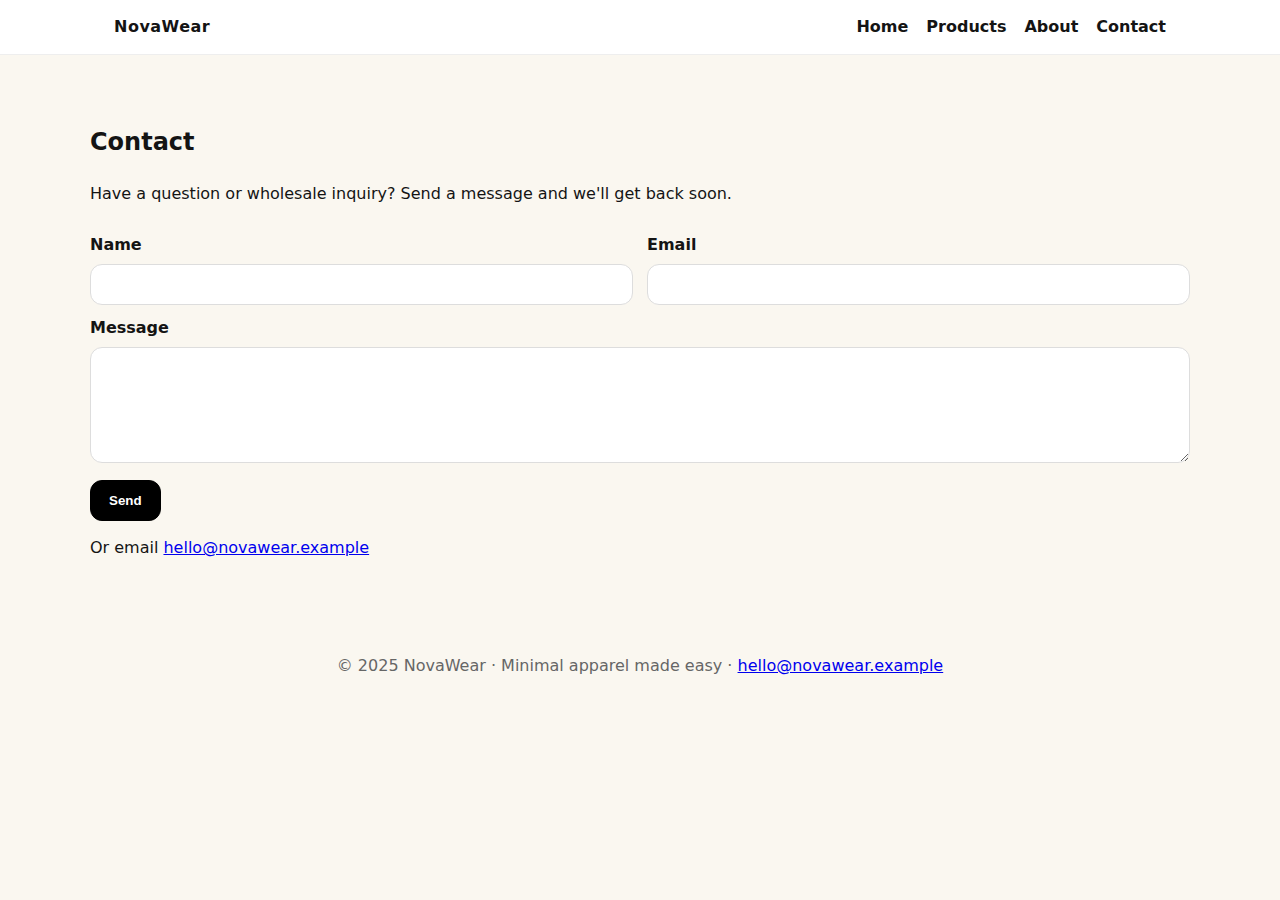
<file: contact.html>
<!doctype html>
<html lang="en">

<head>
  <meta charset="utf-8">
  <meta name="viewport" content="width=device-width, initial-scale=1">
  <title>NovaWear — Minimal Clothing</title>
  <meta name="description" content="Simple & attractive clothing brand website">
  <link rel="icon" href="data:,">
  <link rel="stylesheet" href="style.css">
</head>

<body>

<header>
  <div class="header-inner container">
    <div class="brand">NovaWear</div>
    <nav>
      <ul>
        <li><a href="index.html">Home</a></li>
        <li><a href="products.html">Products</a></li>
        <li><a href="about.html">About</a></li>
        <li><a href="contact.html">Contact</a></li>
      </ul>
    </nav>
  </div>
</header>

<main class="container section">
  <h2>Contact</h2>
  <p>Have a question or wholesale inquiry? Send a message and we'll get back soon.</p>
  <form name="contact" netlify>
    <div class="row">
      <div>
        <label>Name</label>
        <input type="text" name="name" required>
      </div>
      <div>
        <label>Email</label>
        <input type="email" name="email" required>
      </div>
    </div>
    <label>Message</label>
    <textarea name="message" rows="6" required></textarea>
    <div style="margin-top:10px"><button type="submit">Send</button></div>
  </form>
  <p style="margin-top:14px">Or email <a href="mailto:hello@novawear.example">hello@novawear.example</a></p>
</main>

<footer>
  © 2025 NovaWear · Minimal apparel made easy · <a href="mailto:hello@novawear.example">hello@novawear.example</a>
</footer>

</body>
</html>
</file>
<file: style.css>
:root{
  --bg: #faf7f0;
  --fg: #141414;
  --muted: #666;
  --card: #ffffff;
  --accent: #111;
}
*{box-sizing:border-box}
html,body{margin:0;padding:0}
body{
  font-family: system-ui, -apple-system, Segoe UI, Roboto, Helvetica, Arial, sans-serif;
  color: var(--fg);
  background: var(--bg);
  line-height:1.6;
}
.container{max-width:1100px;margin:0 auto;padding:24px}
header{
  background:var(--card);
  position:sticky; top:0; z-index:20;
  border-bottom:1px solid #eee;
}
.header-inner{display:flex;align-items:center;justify-content:space-between;gap:16px;padding:14px 24px}
.brand{font-weight:800;letter-spacing:.5px}
nav ul{list-style:none;display:flex;gap:18px;margin:0;padding:0}
nav a{color:var(--fg);text-decoration:none;font-weight:600}
nav a:hover{opacity:.7}
.hero{display:grid;place-items:center;min-height:64vh;position:relative;overflow:hidden;border-radius:24px;background:linear-gradient(135deg,#f0ede6,#ffffff)}
.hero h1{font-size:clamp(28px,6vw,56px);margin:0;text-align:center;letter-spacing:.3px}
.hero p{margin:8px 0 0;text-align:center;color:var(--muted)}
.cta-row{display:flex;gap:12px;justify-content:center;margin-top:18px}
.btn{
  display:inline-block;padding:12px 18px;border-radius:999px;
  background:var(--accent);color:#fff;border:1px solid #000;text-decoration:none;font-weight:700
}
.btn.ghost{background:#fff;color:#000;border:1px solid #000}
.section{padding:48px 0}
.grid{
  display:grid;
  grid-template-columns: repeat(3, 1fr);
  gap:20px;
}
.card{
  background:var(--card);border:1px solid #eee;border-radius:20px;overflow:hidden;
  transition:transform .12s ease, box-shadow .12s ease;
}
.card:hover{transform:translateY(-3px); box-shadow:0 10px 24px rgba(0,0,0,.06)}
.card img{width:100%;height:260px;object-fit:cover;display:block}
.card .pad{padding:16px}
.card h3{margin:6px 0 4px}
.price{color:var(--muted);font-weight:600}
.two-col{display:grid;grid-template-columns:1.1fr .9fr;gap:28px}
footer{padding:28px;text-align:center;color:var(--muted)}
input,textarea{
  width:100%;padding:12px;border:1px solid #ddd;border-radius:12px;background:#fff
}
label{font-weight:600;display:block;margin:10px 0 6px}
form .row{display:grid;grid-template-columns:1fr 1fr;gap:14px}
button{
  padding:12px 18px;border-radius:12px;border:1px solid #000;background:#000;color:#fff;font-weight:700;cursor:pointer
}
button:hover{opacity:.9}
@media (max-width: 860px){
  .grid{grid-template-columns:1fr 1fr}
  .two-col{grid-template-columns:1fr}
}
@media (max-width: 560px){
  nav ul{gap:12px;font-size:14px;flex-wrap:wrap}
  .grid{grid-template-columns:1fr}
}
</file>
